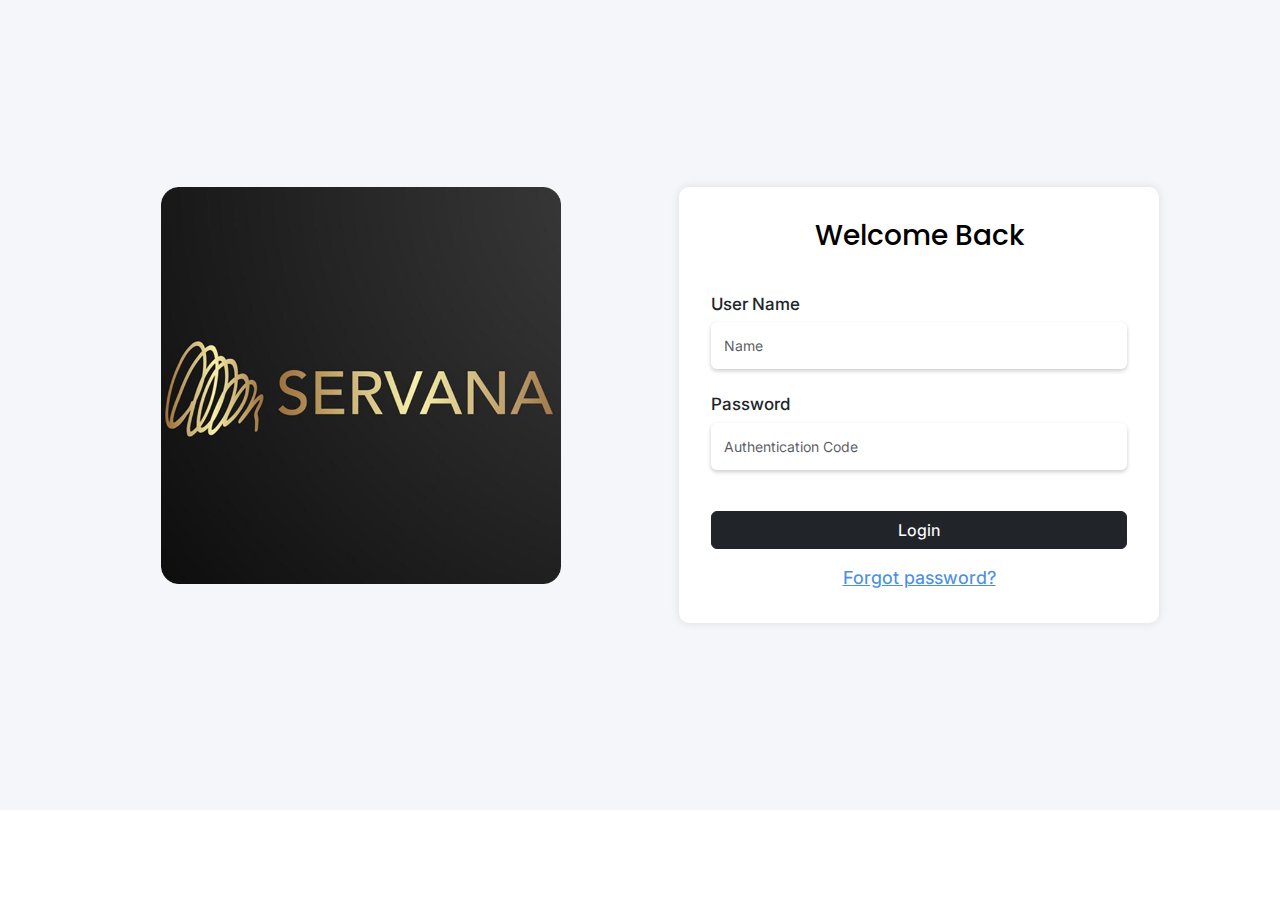
<file: login.html>
<!DOCTYPE html>
<html lang="en">
<head>
    <meta charset="UTF-8">
    <meta name="viewport" content="width=device-width, initial-scale=1.0">
    <title>Servana Login</title>
    <link rel="stylesheet" href="assets/css/style.css">
    <link rel="stylesheet" href="assets/css/comman.css">
    <link href="https://cdn.jsdelivr.net/npm/bootstrap@5.3.0/dist/css/bootstrap.min.css" rel="stylesheet">
    <link rel="stylesheet" href="https://cdnjs.cloudflare.com/ajax/libs/font-awesome/6.4.0/css/all.min.css">
</head>
<body>
    <div class="body-color">
        <!-- <div class="navbar-top d-flex justify-content-between align-items-center">
    <nav class="navbar">
        <div class="d-flex align-items-center topbar-image">
          <img src="https://i.pravatar.cc/32" alt="User" />
            <span class="fw-semibold">Ramesh</span>
        </div>
        <input type="text" class="form-control w-50" placeholder="Search by products...">
        <i class="fas fa-bell"></i>
    </nav>
    </div> -->

    <div class="container form-container">
        <div class="row w-100">
            <div class="col-md-6 d-flex justify-content-center mb-4 mb-md-0">
                <div class="logo-box w-75 text-center">
                    <img src="assets/images/servanaImg.png" alt="">
                </div>
            </div>
            <div class="col-md-6 d-flex justify-content-center">
                <!-- <div class="login-box "> -->
                       <form id="login-form" class="login-box">
                     <h4 class="text-center mb-4">Welcome Back</h4>
                     <label for="username">User Name</label>
                     <input type="text" class="form-control mb-2" id="username" placeholder="Name">
                     <label for="password">Password</label>
                     <!-- <input type="password" class="form-control mb-2" id="password" placeholder="Password">
                     <label for="code">Two-Factor Authentication Code</label> -->
                     <input type="text" class="form-control mb-3" id="code" placeholder="Authentication Code">
                      <button class="btn btn-dark w-100" type="button" onclick="window.location.href='index.html'">Login</button>
                     <div class="text-center forgot-password mt-2">
                       <a href="#">Forgot password?</a>
                     </div>
                   </form>

                <!-- </div> -->
            </div>
        </div>
    </div>
</div>

<script>
  document.querySelector('.btn').addEventListener('click', function () {
    window.location.href = 'index.html'; // Redirect to your homepage
  });
</script>


</body>
</html>
</file>
<file: assets/css/style.css>
@import url('https://fonts.googleapis.com/css2?family=Poppins:ital,wght@0,100;0,200;0,300;0,400;0,500;0,600;0,700;0,800;0,900;1,100;1,200;1,300;1,400;1,500;1,600;1,700;1,800;1,900&display=swap');
@import url('https://fonts.googleapis.com/css2?family=Inter:ital,opsz,wght@0,14..32,100..900;1,14..32,100..900&display=swap');
@import url('https://fonts.googleapis.com/css2?family=Inter:ital,opsz,wght@0,14..32,100..900;1,14..32,100..900&display=swap');
* {
    margin: 0;
    padding: 0;
    box-sizing: border-box;
}
h1,h2,h3,h4,p {
    margin: 0px;
    padding: 0px;
}
a {
    text-decoration: none;
}
body {
    margin: 0;
    padding: 0;
    font-family: "Inter", sans-serif;
}
.login-box h4{
    font-size: 28px;
    font-weight: 500;
    font-family: "Poppins", sans-serif;
    color: #000000;
}
.login-box {
    background-color: white;
    padding: 2rem;
    border-radius: 10px;
    box-shadow: 0 0 10px rgba(0, 0, 0, 0.1);
}
#login-form{
    width: 90%;
}
.logo-box img{
    width: 100%;
}
.login-box label {
    font-size: 17px;
    font-weight: 500;
    font-family: "Inter", sans-serif;
    margin-top: 15px;
    margin-bottom: 5px;
}
.login-box input{
    font-size: 14px;
    font-weight: 400;
    color: #000000;
    font-family: "Inter", sans-serif;
    border: none;
    background-color: #FFFFFF;
    padding: 13px;
    outline: none;
    box-shadow: 0px 2px 4px 0px #00000033;
}
.login-box button{
    font-size: 16px;
    font-weight: 450;
    color: #FFFFFF;
    font-family: "Inter", sans-serif; 
    margin-top: 25px;
}
.forgot-password a {
    display: block;
    margin-top: 15px;
    font-size: 18px;
    font-weight: 450;
    color: #4A90E2;
    font-family: "Inter", sans-serif;
    cursor: pointer;
    transition: color 0.2s;
}
.forgot-password a:hover {
    color: #357ABD;
    text-decoration: underline;
}

/* -----------------------------------login-------------------------------- */
/* -----------------------------------index------------------------------------- */
  .main-container-home{
    background-color: #f5f5f5;
    padding: 20px;
    width: 100%;
}
.dashboard-cards{
    width: 70%;
    margin: 0px auto !important;
}
.filter-bar {
display: flex;
justify-content: flex-start;
margin-bottom: 40px;
gap: 20px;
}
.filter-btn {
background: white;
border-radius: 20px;
padding: 13px 35px;
box-shadow: 0 2px 5px rgba(0, 0, 0, 0.1);
border: none;
text-align: center;
font-weight: 500;
color: #000000;
font-family: "Inter", sans-serif;
font-size: 16px;
}
select{
    border: none;
    outline: none;
    font-size: 18px;
}
.card-box {
      border-radius: 15px;
      padding: 15px;
      color: white;
      text-align: center;
      font-weight: bold;
      font-size: 16px;
    }

    .bg-black {
      background-color: #1c1c1c;
    }

    .bg-yellow {
      background-color: #ffc107;
    }

    .bg-green {
      background-color: #28a745;
    }

    .bg-red {
      background-color: #c82333;
    }

    .bg-white {
      background-color: #ffffff;
      color: #000000;
      box-shadow: 0 0 5px rgba(0, 0, 0, 0.05);
    }
    .value {
    font-size: 23px;
    font-weight: 500;
    }
.card-box h3{
    font-size: 24px;
    font-weight: 500;
    font-family: "Poppins", sans-serif;
}
/* ----------------------index.html--------------------- */
/* -----------------------user.html------------------------ */
.download{
    display: flex;
    justify-content: space-between;
    align-items: center;
}
.download button{
    font-size: 21px;
    font-family: "Inter", sans-serif;
    font-weight: 500;
    color: #ffffff;
    border: none;
}
.yellow{
    color: orange !important;
    background-color: rgb(252, 246, 236) !important;
}
.green{
    color: #198754 !important;
    background-color: #ddf5e9 !important;
}
.download-btn h5{
    font-size: 23px;
    font-family: "Inter", sans-serif;
    font-weight: 600;
    color: #000000;
}
.table-light tr th{
    font-size: 16px;
    font-family: "Poppins", sans-serif;
    font-weight: 500;
    color: #000000;
    text-align: center;
}
.table tbody tr{
     box-shadow: 0px 2px 4px 0px #00000033;
     padding: 20px !important;
     border: none;
}
/* .table tbody thead th tr{
    box-shadow: 0px 2px 4px 0px #00000033;

} */
.table tbody tr td{
    font-size: 15px;
    text-align: center;
    font-family: "Inter", sans-serif;
    font-weight: 500;
    color: #000;
    padding: 10px;
    border-right: none;
    border: none;
    box-shadow: 0px 2px 4px 0px #00000033 !important;
}
.table tbody tr td a{
    font-size: 15px;
    text-align: center;
    font-family: "Inter", sans-serif;
    font-weight: 500;
    text-decoration: none;
    color: #000;
}
/* ------------------------------vendor--------------------------- */
.darkgreen{
    color: darkgreen !important;
}
.darkpink{
    color: rgb(241, 40, 134) !important;
}
.pink{
    color: lightpink  !important;
}

/* -----------------------------vendor------------------ */
/* --------------------------ticket table page---------------- */
.table-container{
   background-color: #FFFFFF;
   padding: 20px;
}
    .btn-status {
      border-radius: 20px;
      padding: 2px 10px;
      font-size: 16px;
    }
    .status-open, .status-progress, .status-close,
     .status-closed, .priority-high, .priority-medium, .priority-low{
    background-color: #E8EDF5;
    border-radius: 10px;
    padding: 8px 20px;
    color: #000000;
    font-size: 15px;
    text-align: center;
    font-family: "Inter", sans-serif;
    font-weight: 500;

    }
    .tab-list .nav-link.active {
      font-weight: bold;
      border-bottom: 2px solid #000000;
    }
.ticket-btn{
    color: #000000 !important;
    font-size: 15px;
    text-align: center;
    font-family: "Inter", sans-serif;
    font-weight: 500 !important;
}
.ticket{
    color: #000000;
    font-size: 28px;
    text-align: center;
    font-family: "Poppins", sans-serif;
    font-weight: 500;
}
.table-hover thead tr th{
    color: #000000;
    font-size: 18px;
    text-align: center;
    font-family: "Inter", sans-serif;
    font-weight: 500;
    box-shadow: none;
}
.table-hover thead tr td{
     color: #000000;
    font-size: 16px;
    text-align: center;
    font-family: "Inter", sans-serif;
    font-weight: 500;
    box-shadow: none;
}
/* -------------------------------------- user.html------------------- */
/* ----------------------------------setting.html-------------------- */
.setting-form{
    background-color: #FFFFFF;
    padding: 20px 40px;
    border-radius: 15px;
}
.setting{
    font-size: 25px;
    font-family: "Poppins", sans-serif;
    font-weight: 500;
    color: #000000;
    margin-top: 15px;
    text-align: center;
}
.user-setting-form label{
    font-size: 16px;
    font-family: "Inter", sans-serif;
    font-weight: 450;
    color: #000000;
    opacity: 60%;
    margin-top: 20px;
    margin-bottom: 5px;
}
.user-setting-form input{
    outline: none;
    border: none;
    box-shadow: 0px 2px 4px 0px #00000033;
    border-radius: 10px;
    width: 100%;
    padding: 8px;
}
.submit-btn{
    display: flex;
    justify-content: flex-end;
    margin-top: 20px;
}
.submit-btn button{
    font-size: 16px;
    font-family: "Inter", sans-serif;
    font-weight: 450;
    color: #ffffff;
    background-color: #272727;
    padding: 10px 25px;
    border-radius: 15px;
}
/* ------------------------------setting form----------------- */
/* ------------------------------sales-notification-------------------- */
.notifications{
    background-color: #FFFFFF;
    padding: 10px 25px;
    border-radius: 15px;
    margin-bottom: 20px;
    width: 100%;
}
.notifications h3{
    font-size: 25px;
    font-family: "Poppins", sans-serif;
    font-weight: 500;
    color: #272727; 
}
.notifications p{
    font-size: 15px;
    font-family: "Inter", sans-serif;
    font-weight: 500;
    color: #272727; 
}

/* -----------------------------notifications------------------------------ */
#users-tab, #subvendors-tab, #vendors-tab{
    font-size: 18px;
    font-family: "Inter", sans-serif;
    font-weight: 500;
    color: #272727;
    border-bottom: 2px solid #272727;
    border: none;
}
#users{
   background-color: #FFFFFF;
    padding: 30px 70px;
    border-radius: 15px;

}
.tab-pane .canvas{
    width: 100%;
}
.notification-box {
    background-color: #fff;
    border-radius: 6px;
    padding: 20px;
    margin-bottom: 15px;
    box-shadow: 0 1px 3px rgba(.2,0,0,0.3);
    display: flex;
    align-items: center;
}
.notification-icon {
    background-color: #e9ecef;
    width: 55px;
    height: 55px;
    border-radius: 15px;
    display: flex;
    align-items: center;
    justify-content: center;
    font-weight: bold;
    margin-right: 15px;
}
.notification-content {
    flex: 1;
}
.notification-content h4 {
    font-size: 21px;
    font-family: "Inter", sans-serif;
    font-weight: 500;
    color: #141414;
    margin-bottom: 5px;
}
.notification-content p {
    margin: 0;
    color: #737373;
    font-size: 15px;
    font-weight: 450;
    font-family: "Inter", sans-serif;
}
.notification-tips h4{
    font-size: 23px;
    font-family: "Poppins", sans-serif;
    font-weight: 500;
    color: #141414;
    margin-bottom: 5px;
}
.sales-forecasting{
    background-color: #FFFFFF;
    padding: 15px 30px;
    border-radius: 15px;
}
.forecasting-tool h4{
    color: #141414;
    font-size: 18px;
    font-weight: 500;
    font-family: "Poppins", sans-serif;
} 
.forecasting-tool p{
    color: #737373;
    font-size: 14px;
    line-height: 20px;
    font-weight: 500;
    font-family: "Poppins", sans-serif;
} 
/* -------------------------------notifications---------------------- */
/* --------------------------report-------------------------------- */
 .legend-box {
      display: flex;
      flex-wrap: wrap;
      gap: 15px;
      justify-content: center;
      margin-top: 20px;
    }
    .legend-item {
      display: flex;
      align-items: center;
      gap: 10px;
      font-size: 14px;
    }
    .legend-color {
      width: 12px;
      height: 12px;
      border-radius: 50%;
      display: inline-block;
    }
    .text-muted{
    color: #000000;
    font-size: 22px;
    font-weight: 500;
    text-align: left;
    font-family: "Inter", sans-serif;
    }
.reports{
    display: flex;
    justify-content: space-between;
    align-items: center;
}
.fw-bold{
    font-size: 30px;
}
.card-body{
   padding: 30px 60px !important;
   border-radius: 20px !important;
}
.text-primary{
    color: #000000 !important;
    font-size: 18px !important;
    font-weight: 500;
    text-align: left;
    font-family: "Inter", sans-serif;
}
.canvas-box {
      padding: 20px 50px;
      border-radius: 20px;
      background-color: white;
      box-shadow: 0 0 10px rgba(0,0,0,0.1);
      position: relative;
    }
    .text-sm {
      font-size: 14px;
      color: #777;
    }
    .pie-label {
      position: absolute;
      font-size: 13px;
      font-weight: 500;
      background: rgba(255, 255, 255, 0.8);
      padding: 5px 8px;
      border-radius: 8px;
      pointer-events: none;
      display: flex;
      align-items: center;
      gap: 6px;
    }
    .label-q1 { top: 35%; left: 65%; }
    .label-q2 { top: 60%; left: 38%; }
    .label-q3 { top: 70%; left: 25%; }
    .label-q4 { top: 30%; left: 30%; }

.ecommerce-sales{
    color: #000000;
    font-size: 24px;
    font-weight: 500;
    text-align: center;
    font-family: "Inter", sans-serif;
}
</file>
<file: assets/css/comman.css>
@import url('https://fonts.googleapis.com/css2?family=Poppins:ital,wght@0,100;0,200;0,300;0,400;0,500;0,600;0,700;0,800;0,900;1,100;1,200;1,300;1,400;1,500;1,600;1,700;1,800;1,900&display=swap');
@import url('https://fonts.googleapis.com/css2?family=Inter:ital,opsz,wght@0,14..32,100..900;1,14..32,100..900&display=swap');
@import url('https://fonts.googleapis.com/css2?family=Inter:ital,opsz,wght@0,14..32,100..900;1,14..32,100..900&display=swap');
* {
    margin: 0;
    padding: 0;
    box-sizing: border-box;
}
h1,h2,h3,h4,p {
    margin: 0px;
    padding: 0px;
}
a {
    text-decoration: none;
}
body {
    margin: 0;
    padding: 0;
    font-family: "Inter", sans-serif;
    background-color: #F5F6FA;
}
.body-color{
    background-color: #F5F6FA;
}
.topbar-image img{
    height: 40px;
    width: 40px;
    border-radius: 25px;
    margin-right: 8px;
}
.fw-semibold{
  font-size: 15px;
  font-weight: 500;
  font-family: "Inter", sans-serif;
  color: #000000;
}
.navbar-top {
    background-color: white;
    padding: 10px;
    box-shadow: 0 1px 5px rgba(0, 0, 0, 0.1);
}
.navbar{
    width: 90%;
    margin: 0px auto;
}
.navbar-brand img {
    width: 35px;
    height: 35px;
    border-radius: 50%;
    margin-right: 10px;
}
.form-container {
     display: flex;
    justify-content: center;
    align-items: center;
    min-height: 90vh;
}
.fa-bell{
    color: #4A90E2;
    font-size: 26px;
}

/* ---------------------------------header----------------------- */
/* ---------------------------------sidebar-------------------------- */
.sidebar {
      height: 65vh;
      background-color: #ffffff;
      padding: 20px;
      border-radius: 15px;
      margin-top: 20px !important;
    }
.icon-dashboard{
    font-size: 26px;
}
    .sidebar a {
      display: block;
      padding: 10px;
      font-size: 16px;
      font-family: "Inter", sans-serif;
      font-weight: 450;
      color: #333333;
      text-decoration: none;
      margin-bottom: 10px;
      border-radius: 5px;
      box-shadow: 0px 2px 4px 0px #00000033;
    }
    .sidebar a.active,
    .sidebar a:hover {
      background-color: #e0e0e0;
      font-weight: bold;
    }
.logout-btn button{
    position: absolute;
    padding: 10px 30px !important;
    bottom: 0;

    /* background-color: rgba(187, 10, 10, 0.89); */
}
</file>
